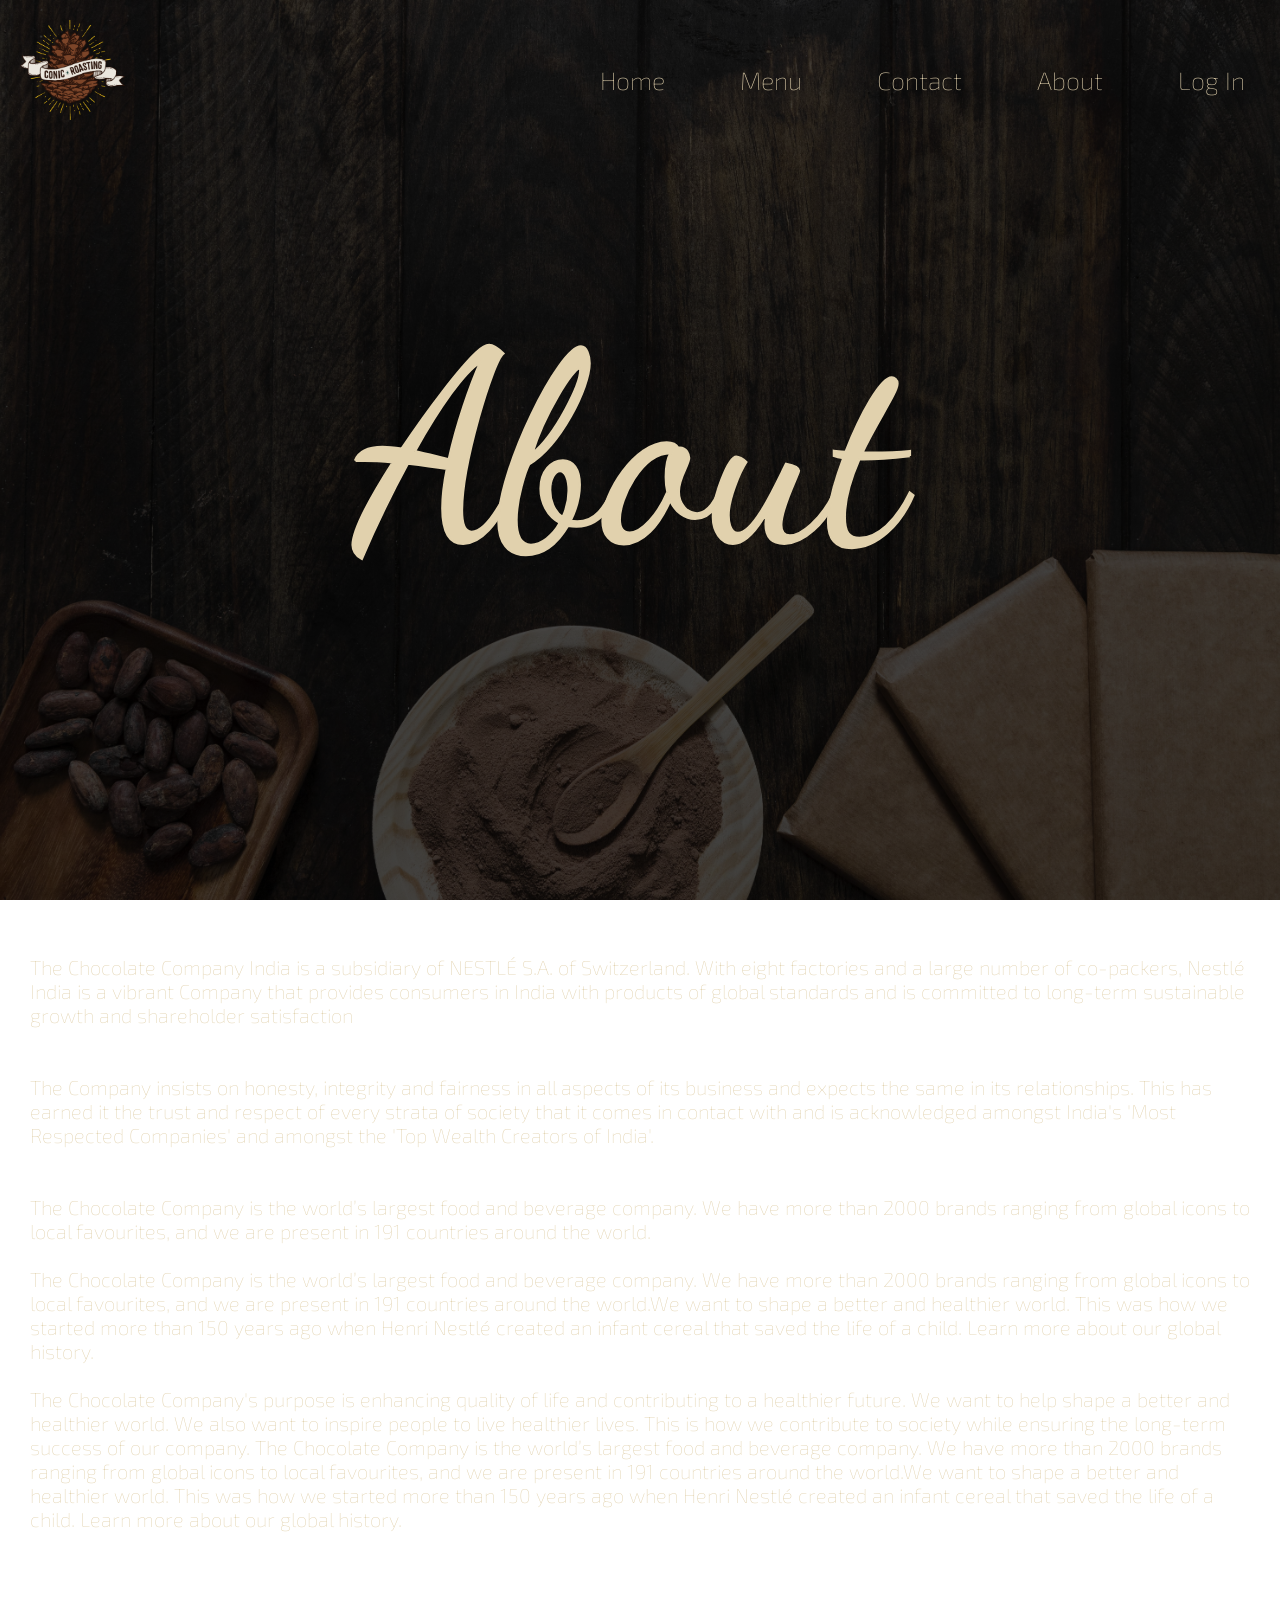
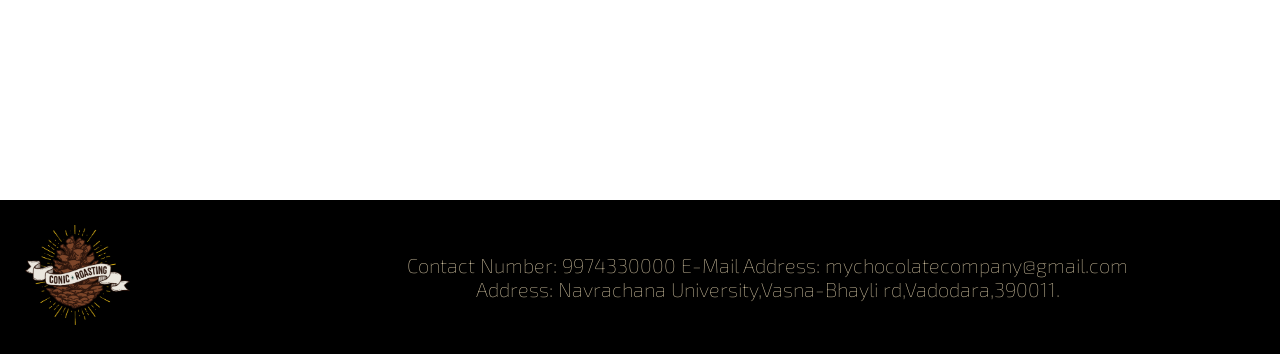
<file: about.html>
<!DOCTYPE html>
<html>
<head>
	<title></title>
	<link rel="stylesheet" type="text/css" href="CSS/style.css">
</head>
<body>
	<header>
		<nav>
			<div class="logo">
				<a href="index.html"><img src="Images/logo2.png"></a>
			</div>
			<div class="menuItems">
				<ul>
					<li><a href="home.html">Home</a></li>
					<li><a href="menu.html">Menu</a></li>
					<li><a href="contact.html">Contact</a></li>
					<li><a href="about.html">About</a></li>
					<li><a href="login.html">Log In</a></li>
				</ul>
			</div>
		</nav>
		<div class="aboutSvg">
			<svg version="1.1" id="Layer_1" xmlns="http://www.w3.org/2000/svg" xmlns:xlink="http://www.w3.org/1999/xlink" x="0px" y="0px"
	 viewBox="0 0 725.2 301.8" style="enable-background:new 0 0 725.2 301.8;" xml:space="preserve">
<style type="text/css">
	.st0{fill:#e1d1ad;stroke:#e1d1ad;stroke-width:3;stroke-miterlimit:10;}
</style>
<g>
	<path class="st0" d="M39.8,163.1c4.2-11.4,15.9-15.6,31.2-15.6c6.6,0,13.8,0.9,21.6,2.1c30.6-45.9,66-91.8,84.6-109.2
		c6-5.7,10.5-8.4,14.4-8.4c4.2,0,9.9,3.6,15.9,9.6c-12,9.6-46.8,125.7-46.8,178.2c0,15.3,3,24,11.1,24c10.5,0,23.7-14.1,39.3-44.4
		l3,3c-12,32.1-32.1,54.6-51.9,54.6c-16.5,0-23.4-15.9-23.4-40.2c0-12.9,1.8-28.2,5.1-44.7c-17.7-2.7-32.1-4.5-44.4-6
		c-18.9,34.8-37.2,72.6-52.2,108c-9-5.1-10.2-11.7-10.2-15.6c0-16.5,20.1-54,45.6-93.9c-14.7-1.2-24.9-1.5-32.4-1.5H39.8z
		 M107.3,152.3c13.5,3,27.3,6.6,38.7,9.3c8.7-39.6,23.7-83.1,36-110.7C163.4,62.3,135.2,102.5,107.3,152.3z"/>
	<path class="st0" d="M222.5,230.3c0,16.5,4.5,28.2,16.5,28.2c11.4,0,25.2-10.5,33-25.2c-14.7-7.5-21.9-23.7-21.9-38.7
		c0-19.2,11.7-31.8,25.2-31.8c11.4,0,18.9,9.6,18.9,27.6c0,13.2-3.9,27.6-10.5,40.8c2.4,0.6,5.1,0.9,7.8,0.9
		c21.3,0,31.5-18.9,38.4-32.7l3.6,3.9c-11.4,27.6-27.6,34.2-42.9,34.2c-3.3,0-6.6-0.3-9.6-0.9c-10.8,18.3-26.7,33.3-47.7,33.3
		c-20.7,0-30.9-14.7-30.9-37.8c0-60.3,68.7-198.3,93.3-198.3c6.6,0,9.6,10.5,9.6,18.9c0,27.9-33,93-68.4,114.3
		C233.3,173.6,222.5,205.1,222.5,230.3z M240.2,155.3c27.6-22.2,54.9-79.5,54.9-94.8c0-1.8-0.3-2.4-1.2-2.4
		C287.3,58.1,254,109.4,240.2,155.3z M275,227.3c4.2-9,6.9-19.5,6.9-30.3c0-13.8-4.2-22.5-9.9-22.5c-6,0-11.4,9.3-11.4,21.6
		C260.6,206.9,264.5,220.4,275,227.3z"/>
	<path class="st0" d="M455,203c-8.7,20.1-20.1,25.8-30,25.8c-11.1,0-22.2-7.2-28.2-21c-12.6,29.4-31.5,49.8-52.5,49.8
		c-15.3,0-24-10.8-24-26.1c0-31.8,36.9-89.1,72.6-89.1c7.5,0,11.1,2.7,12.9,6.3c0.6-0.3,1.2-0.3,2.1-0.3c7.5,0,10.2,8.1,10.2,11.7
		c0,7.5-11.7,21.9-11.7,37.8c0,15.3,10.5,24.9,21,24.9c8.4,0,15.9-6.3,23.7-22.8L455,203z M393.8,198.5c-1.2-4.8-1.8-10.2-1.8-17.1
		c0-13.5,2.4-22.2,5.7-27.3c-33.9,0-58.2,52.5-58.2,75.3c0,9.3,4.2,15.3,11.4,15.3C364.4,244.7,383,224.3,393.8,198.5z"/>
	<path class="st0" d="M542.6,174.5c0,3.3-20.1,41.4-20.1,61.5c0,7.2,2.7,12,9.9,12c12.6,0,35.4-17.7,50.1-48.6l3.9,2.7
		c-12.9,32.4-39,54.9-60.3,54.9c-15.9,0-21-9.9-21-22.2c0-4.8,0.9-9.9,2.1-15c-11.1,19.8-24.3,37.2-39.3,37.2
		c-13.5,0-22.5-14.1-22.5-30.3c0-22.8,17.4-68.1,26.4-68.1c2.1,0,7.8,2.4,11.1,6c-6.6,10.2-20.1,40.2-20.1,60.3
		c0,5.1,0.9,20.1,10.8,20.1c18.6,0,43.2-55.8,54.6-78.3C531.5,167.3,542.6,169.4,542.6,174.5z"/>
	<path class="st0" d="M668.3,157.7c-21.9,2.4-39.3,3.6-52.8,3.6H611c-9.3,21.3-16.5,44.1-16.5,65.4c0,17.4,4.8,24,16.8,24
		c20.7,0,41.7-19.8,57-51.3l3.9,3c-14.4,33.9-41.4,59.4-69.6,59.4c-17.4,0-26.7-9.9-26.7-29.7c0-17.7,7.2-45,17.4-72.3
		c-3.9-0.6-7.5-1.2-10.8-2.4V152c3,0.3,7.5,0.9,13.2,1.2c16.8-43.2,39.9-84.3,52.2-84.3c3,0,6.3,2.4,6.3,6.6
		c0,10.5-22.5,41.7-39.9,78.6h11.1c13.2,0,27.9-0.3,42.9-1.8V157.7z"/>
</g>
</svg>
		</div>
	</header>
		<div class="aboutContent">
			<p>The Chocolate Company India is a subsidiary of NESTLÉ S.A. of Switzerland. With eight factories and a large number of co-packers, Nestlé India is a vibrant Company that provides consumers in India with products of global standards and is committed to long-term sustainable growth and shareholder satisfaction<br><br><br>

			The Company insists on honesty, integrity and fairness in all aspects of its business and expects the same in its relationships. This has earned it the trust and respect of every strata of society that it comes in contact with and is acknowledged amongst India's 'Most Respected Companies' and amongst the 'Top Wealth Creators of India'.<br><br><br>

			The Chocolate Company is the world’s largest food and beverage company. We have more than 2000 brands ranging from global icons to local favourites, and we are present in 191 countries around the world.<br><br>

			 The Chocolate Company is the world’s largest food and beverage company. We have more than 2000 brands ranging from global icons to local favourites, and we are present in 191 countries around the world.We want to shape a better and healthier world. This was how we started more than 150 years ago when Henri Nestlé created an infant cereal that saved the life of a child. Learn more about our global history.<br><br>

			The Chocolate Company's purpose is enhancing quality of life and contributing to a healthier future. We want to help shape a better and healthier world. We also want to inspire people to live healthier lives. This is how we contribute to society while ensuring the long-term success of our company.
			The Chocolate Company is the world’s largest food and beverage company. We have more than 2000 brands ranging from global icons to local favourites, and we are present in 191 countries around the world.We want to shape a better and healthier world. This was how we started more than 150 years ago when Henri Nestlé created an infant cereal that saved the life of a child. Learn more about our global history.<br><br>
		</p>
		</div>
		<footer>
			<div class="left">
				<img src="Images/logo2.png">
			</div>
			<div class="right">
				<ul>
					<li>Contact Number: 9974330000</li>
					<li>E-Mail Address: mychocolatecompany@gmail.com</li>
					<li>Address: Navrachana University,Vasna-Bhayli rd,Vadodara,390011.
					</li>
				</ul>
			</div>
		</footer>
	</body>
</html>
</file>
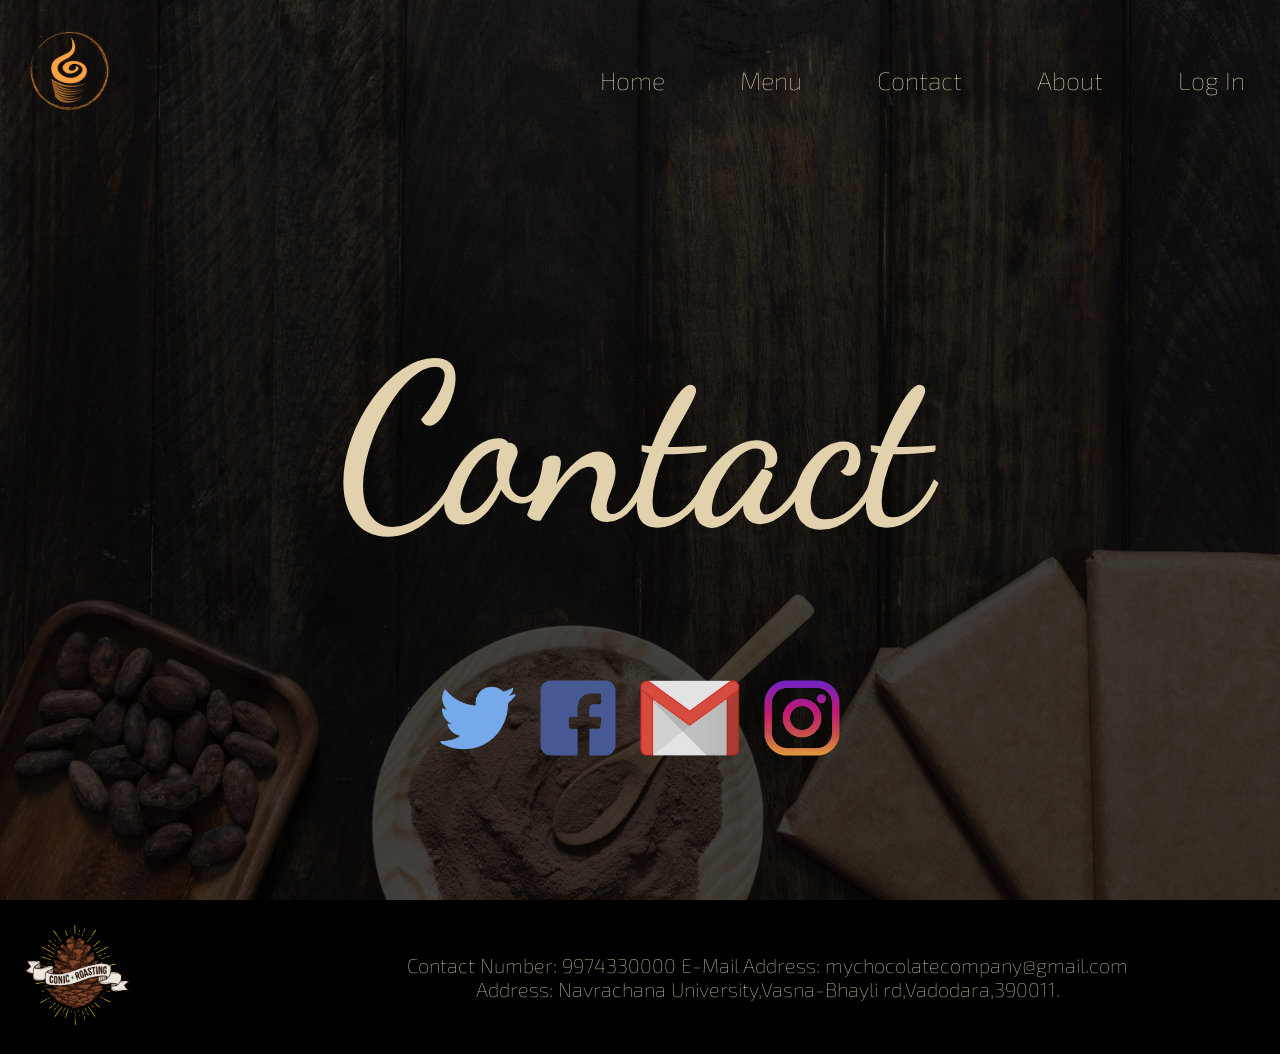
<file: contact.html>
<!DOCTYPE html>
<html>
<head>
	<title></title>
	<link rel="stylesheet" type="text/css" href="CSS/style.css">
</head>
<body>
	<header>
		<nav>
			<div class="logo">
				<img src="Images/logo.png">
			</div>
			<div class="menuItems">
				<ul>
					<li><a href="index.html">Home</a></li>
					<li><a href="menu.html">Menu</a></li>
					<li><a href="contact.html">Contact</a></li>
					<li><a href="about.html">About</a></li>
					<li><a href="login.html">Log In</a></li>
				</ul>
			</div>
		</nav>
		<div class="contacts">
			<svg version="1.1" id="Layer_1" xmlns="http://www.w3.org/2000/svg" xmlns:xlink="http://www.w3.org/1999/xlink" x="0px" y="0px"
			 viewBox="0 0 877.3 347.9" style="enable-background:new 0 0 877.3 347.9;" xml:space="preserve">
			<style type="text/css">
				.st0{fill:#e1d1ad;stroke:#e1d1ad;stroke-width:3;stroke-miterlimit:10;}
			</style>
			<g>
				<path class="st0" d="M57.5,223.1c0,29.7,12,57.9,42.3,57.9c31.8,0,65.7-30.3,81.6-64.5l4.2,3c-20.1,39.3-52.8,71.7-93,71.7
					c-42.6,0-59.1-36.6-59.1-73.2c0-79.2,66.3-168.6,123.3-168.6c16.2,0,27.6,7.2,27.6,25.8c0,23.4-18.3,63.9-34.8,63.9
					c-3.3,0-6.9-1.8-9.3-6.9c12.3-13.8,32.1-43.2,32.1-60.3c0-8.1-4.5-13.5-14.7-13.5C114.5,58.4,57.5,155.6,57.5,223.1z"/>
				<path class="st0" d="M306.5,220.1c-8.7,20.1-20.1,25.8-30,25.8c-11.1,0-22.2-7.2-28.2-21c-12.6,29.4-31.5,49.8-52.5,49.8
					c-15.3,0-24-10.8-24-26.1c0-31.8,36.9-89.1,72.6-89.1c7.5,0,11.1,2.7,12.9,6.3c0.6-0.3,1.2-0.3,2.1-0.3c7.5,0,10.2,8.1,10.2,11.7
					c0,7.5-11.7,21.9-11.7,37.8c0,15.3,10.5,24.9,21,24.9c8.4,0,15.9-6.3,23.7-22.8L306.5,220.1z M245.3,215.6
					c-1.2-4.8-1.8-10.2-1.8-17.1c0-13.5,2.4-22.2,5.7-27.3c-33.9,0-58.2,52.5-58.2,75.3c0,9.3,4.2,15.3,11.4,15.3
					C215.9,261.8,234.5,241.4,245.3,215.6z"/>
				<path class="st0" d="M306.8,189.2c2.4-2.7,8.1-6.3,13.8-6.3c5.4,0,8.1,3,8.1,7.8c0,6.3-4.2,23.1-9.6,39.6
					c15.9-24.3,39.6-52.8,62.4-52.8c15.6,0,22.2,13.5,22.2,27c0,18.6-12.3,32.7-12.3,47.4c0,8.4,3.9,11.4,9,11.4
					c15,0,30.9-24.6,42-46.8l3.3,3.9c-12.6,29.4-29.4,50.7-51.9,50.7c-14.1,0-21-8.1-21-19.2c0-12.3,8.7-27.6,8.7-41.7
					c0-11.1-5.1-14.7-12-14.7c-24.9,0-52.5,47.7-68.1,74.1c-6.3,0-12.6-2.1-15.9-6.6C285.5,259.4,306.5,215.3,306.8,189.2z"/>
				<path class="st0" d="M528.2,174.8c-21.9,2.4-39.3,3.6-52.8,3.6h-4.5c-9.3,21.3-16.5,44.1-16.5,65.4c0,17.4,4.8,24,16.8,24
					c20.7,0,41.7-19.8,57-51.3l3.9,3c-14.4,33.9-41.4,59.4-69.6,59.4c-17.4,0-26.7-9.9-26.7-29.7c0-17.7,7.2-45,17.4-72.3
					c-3.9-0.6-7.5-1.2-10.8-2.4v-5.4c3,0.3,7.5,0.9,13.2,1.2c16.8-43.2,39.9-84.3,52.2-84.3c3,0,6.3,2.4,6.3,6.6
					c0,10.5-22.5,41.7-39.9,78.6h11.1c13.2,0,27.9-0.3,42.9-1.8V174.8z"/>
				<path class="st0" d="M618.8,209c0,6.9-17.4,27.3-17.4,41.7c0,6,3,13.2,10.2,13.2c10.8,0,30-15.6,48-47.4l3,3
					c-12.6,32.4-38.1,54.6-59.4,54.6c-14.7,0-21.6-10.5-21.6-21c0-2.4,0.3-5.4,0.9-8.7c-17.4,23.1-30.6,34.8-45.3,34.8
					c-12.6,0-22.2-8.1-22.2-24.9c0-35.7,44.1-92.1,83.1-92.1c15.6,0,27.3,9,27.3,22.5c0,9.9-6,12.9-14.7,12.9c0.9-3.3,1.5-7.2,1.5-10.5
					c0-9-3.9-16.8-14.7-16.8c-28.2,0-61.8,55.8-61.8,84.9c0,8.1,2.7,11.7,8.1,11.7c18.6,0,48.3-43.8,63-65.4
					C610.4,202.1,618.8,204.5,618.8,209z"/>
				<path class="st0" d="M739.4,185.9c0,11.7-5.7,21.9-15,21.9c-3,0-6-1.2-8.7-4.5c6-3,11.1-14.7,11.1-23.7c0-4.8-1.5-7.5-6.6-7.5
					c-21.3,0-49.2,44.1-49.2,73.5c0,12.3,4.8,24.9,21.9,24.9c23.7,0,50.7-21,63.6-54.3l3.9,3c-13.8,36.3-45.3,62.7-74.4,62.7
					c-19.2,0-33.6-12.6-33.6-38.4c0-40.2,35.1-79.8,65.7-79.8C734.6,163.7,739.4,175.4,739.4,185.9z"/>
				<path class="st0" d="M842.3,174.8c-21.9,2.4-39.3,3.6-52.8,3.6H785c-9.3,21.3-16.5,44.1-16.5,65.4c0,17.4,4.8,24,16.8,24
					c20.7,0,41.7-19.8,57-51.3l3.9,3c-14.4,33.9-41.4,59.4-69.6,59.4c-17.4,0-26.7-9.9-26.7-29.7c0-17.7,7.2-45,17.4-72.3
					c-3.9-0.6-7.5-1.2-10.8-2.4v-5.4c3,0.3,7.5,0.9,13.2,1.2c16.8-43.2,39.9-84.3,52.2-84.3c3,0,6.3,2.4,6.3,6.6
					c0,10.5-22.5,41.7-39.9,78.6h11.1c13.2,0,27.9-0.3,42.9-1.8V174.8z"/>
			</g>
		</svg>
		</div>
	</header>
	<div>
		<div class="contact">
			<a href="https://twitter.com/TheChocolateCo5"><img src="Images/twitter.png"></a>
			<a href="https://www.facebook.com/harshil.walia.3"><img src="Images/facebook.png"></a>
			<a href="mailto:mychocolatecompany@gmail.com"><img src="Images/gmail.png"></a>
			<a href="https://www.instagram.com/the.chocolate.company/"><img src="Images/instagram.png"></a>
		</div>
	</div>
	<footer>
		<div class="left">
			<img src="Images/logo2.png">
		</div>
		<div class="right">
			<ul>
				<li>Contact Number: 9974330000</li>
				<li>E-Mail Address: mychocolatecompany@gmail.com</li>
				<li>Address: Navrachana University,Vasna-Bhayli rd,Vadodara,390011.
				</li>
			</ul>
		</div>
	</footer>
</body>
</html>
</file>
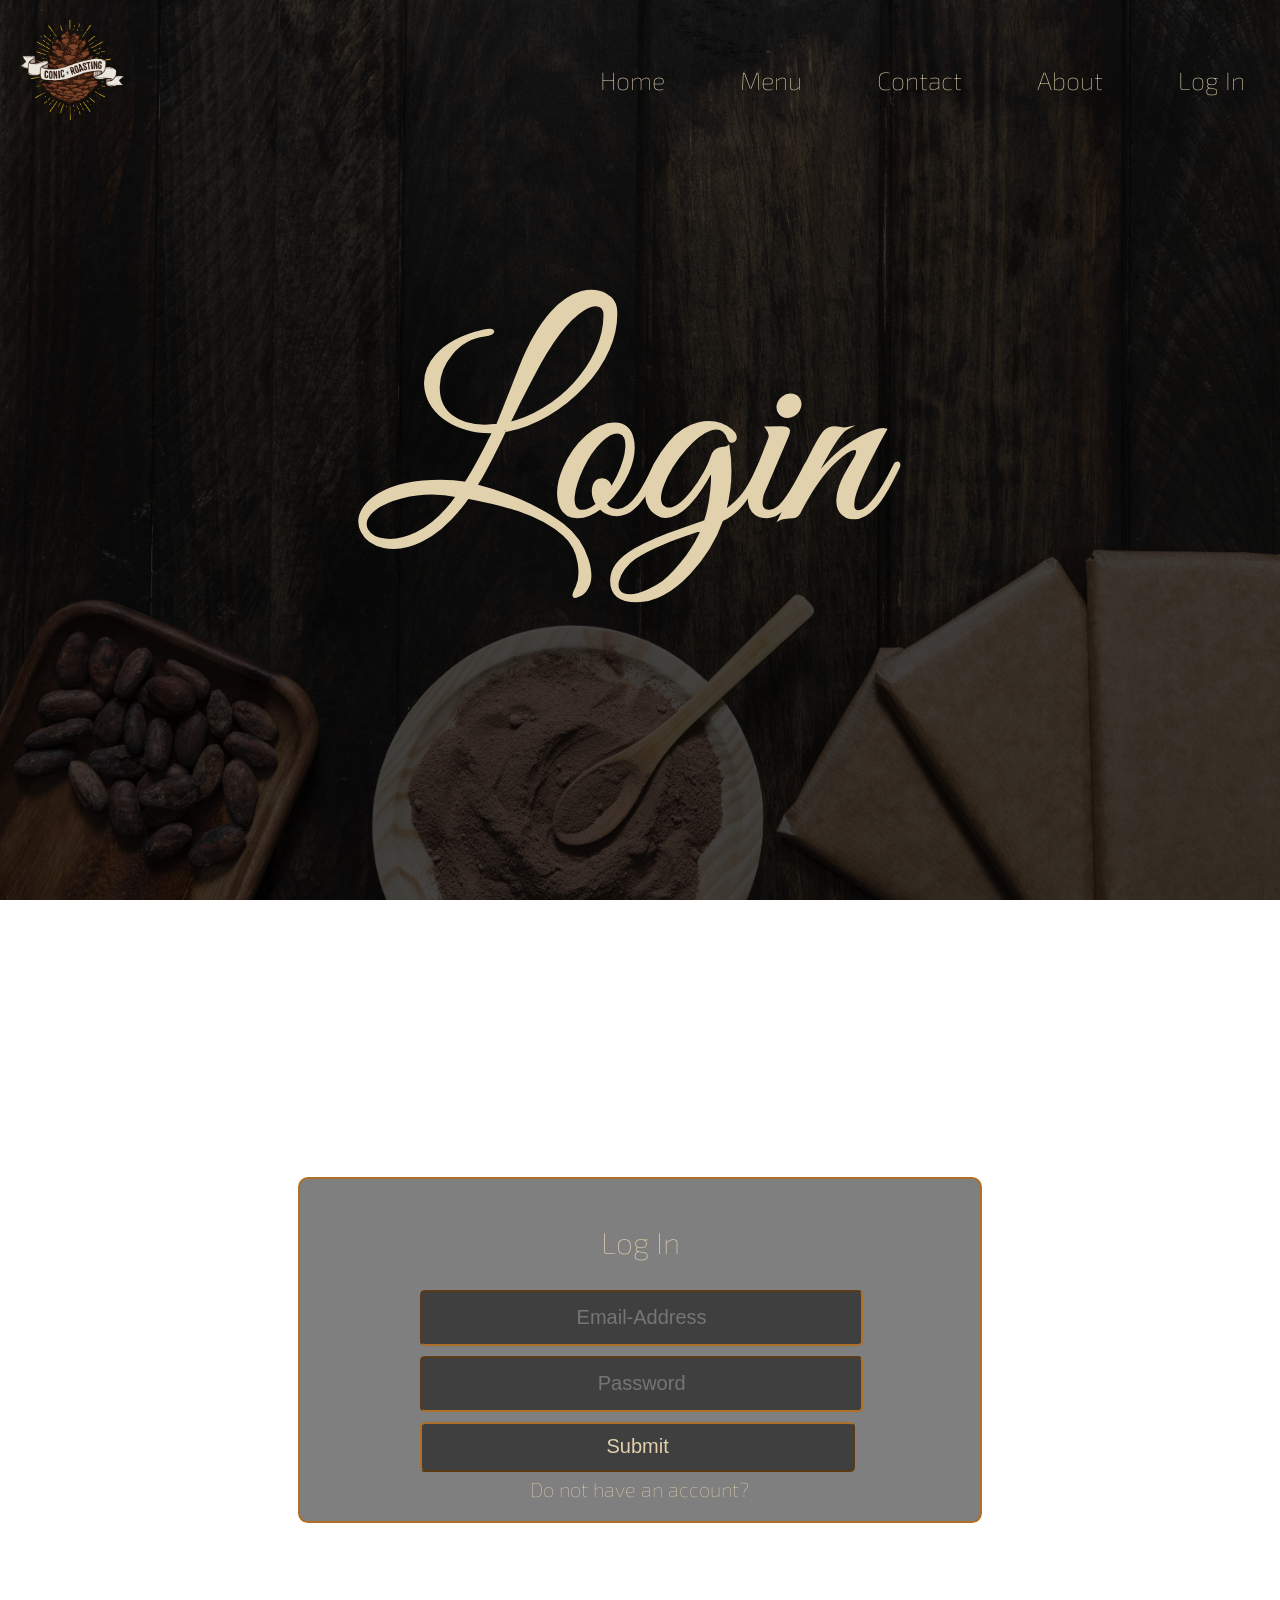
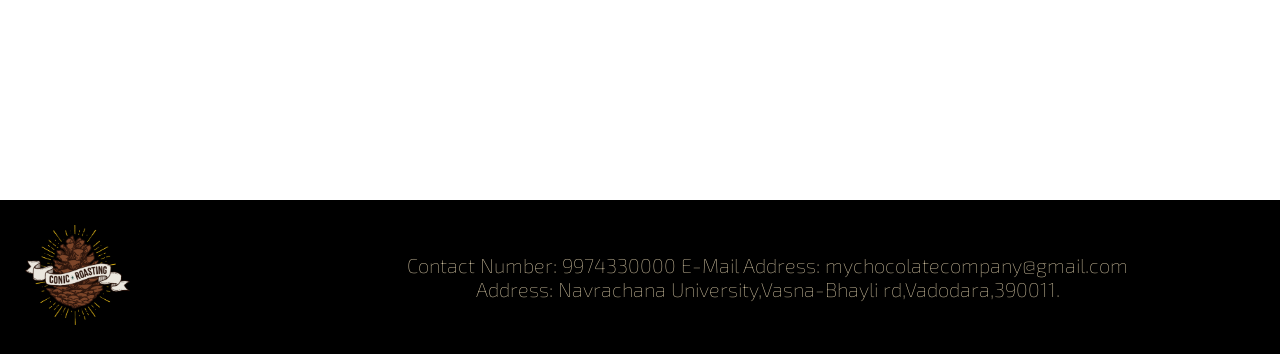
<file: login.html>
<!DOCTYPE html>
<html>
<head>
	<title></title>
	<link rel="stylesheet" type="text/css" href="CSS/style.css">
</head>
<body>
	<header>
		<nav>
			<div class="logo">
				<a href="index.html"><img src="Images/logo2.png"></a>
			</div>
			<div class="menuItems">
				<ul>
					<li><a href="index.html">Home</a></li>
					<li><a href="menu.html">Menu</a></li>
					<li><a href="contact.html">Contact</a></li>
					<li><a href="about.html">About</a></li>
					<li><a href="login.html">Log In</a></li>
				</ul>
			</div>
		</nav>
		<div class="logInSvg">
			<svg version="1.1" id="Layer_1" xmlns="http://www.w3.org/2000/svg" xmlns:xlink="http://www.w3.org/1999/xlink" x="0px" y="0px"
	 viewBox="0 0 722 392" style="enable-background:new 0 0 722 392;" xml:space="preserve">
<style type="text/css">
	.st0{fill:#e1d1ad;stroke:#e1d1ad;stroke-width:3;stroke-miterlimit:10;}
</style>
<g>
	<path class="st0" d="M208.5,174.3c-8.7,17.7-15.6,32.4-26.4,51.6l-6.3,10.2c29.4,7.2,70.5,23.1,98.4,44.7
		c28.5,22.2,34.8,57.6,27.3,70.2c-2.4,4.5-5.1,6.9-7.5,8.1c-12.9,6.9-6.3-3.9-3.9-9c4.8-10.5,5.7-40.8-14.7-58.5
		c-29.1-25.8-70.5-34.5-108.6-42c-15.6,21.9-33.6,39.6-53.1,48.9C51,328.8,8.4,261,89.1,236.7c21.3-6.3,53.4-7.2,75.3-3.3
		c11.4-17.7,20.7-35.7,31.5-57.9c-86.4,2.7-113.4-90.6-10.8-114c12.6-3,13.8,3.3,0.6,5.1c-61.8,7.5-81.9,112.8,14.4,101.4
		c3.6-8.1,25.5-64.2,25.5-64.2C270-10.5,331.5,12,333.6,36.6C338.7,97.2,272.4,163.5,208.5,174.3z M92.7,249
		c-72.6,18.6-38.7,67.5,16.2,41.1c16.2-7.8,31.8-21.9,46.2-42.3C135.3,243.6,112.2,243.9,92.7,249z M239.1,114
		c0,0-14.1,26.7-26.4,52.2c54-12,108.9-67.5,108.6-123C321,23.1,285.6,23.1,239.1,114z"/>
	<path class="st0" d="M335.4,269.1c-9,0-15.3-3.3-19.2-7.8c-8.4,6.3-17.4,10.5-26.1,10.2c-22.8-0.6-26.1-27.9-14.7-54.6
		c11.7-27.6,36.6-51,57-50.4c22.8,0.3,26.1,27.9,14.7,54.6c-4.5,10.5-13.8,24.6-25.2,35.4c2.4,4.5,6.9,7.5,14.1,7.5
		c19.2,0,34.8-37.2,42-51.6c1.5-3,6.6-1.8,4.5,2.7C377.4,226.5,360.6,269.1,335.4,269.1z M296.1,215.7
		c-11.7,24.6-14.4,45.6-3.6,48.9c5.7,1.5,13.2-1.5,20.4-7.5c-3.3-4.8-4.8-10.2-4.8-14.7c0.3-6.9,3-12.9,10.5-12.9c5.1,0,9,4.2,9,9
		c0,1.2-0.3,2.1-0.6,3.3c3.3-4.8,6.6-10.5,9.3-16.2c11.7-24.6,13.2-45.9,2.4-49.2C325.8,172.8,307.2,192,296.1,215.7z"/>
	<path class="st0" d="M453.3,275.1c-13.2,37.8-52.8,91.2-96.3,91.2c-18.9,0-28.2-7.5-28.2-23.1c0-14.7,11.7-26.1,26.1-34.5
		c29.4-17.4,56.7-23.1,79.8-32.4c3.6-10.5,5.7-21.3,6.9-33.3c1.2-11.7,1.2-21.3,0.3-24.6c-9.6,18.6-33.6,59.1-57.6,51.9
		c-30-12.9-12-56.1,10.2-82.5c17.7-21.3,47.1-31.5,69.6-13.8c10.5,8.7,0,17.7-3.3,8.7c-7.8-21.3-30-9.3-48.3,11.1
		c-21.9,24.6-38.7,60.9-23.1,67.8c17.7,7.5,46.8-38.4,52.5-57.3c4.2-13.8,13.8-8.4,18.6-12c3.9,24,2.4,49.2-3.9,72.9
		c7.2-5.1,15-11.4,21-19.5c9.9-13.2,14.4-26.1,17.4-31.8c2.7-5.4,7.5-3.6,4.5,2.4C484.2,247.8,475.5,264.6,453.3,275.1z
		 M421.2,288.6c-21.9,7.5-47.1,16.2-66,28.8c-19.5,12.9-30.3,42.9-5.4,42.9c12.9,0,30.6-10.2,37.8-15.6c9.3-7.5,18.6-18.3,27-29.4
		c7.2-10.2,12.9-20.1,17.1-30.3L421.2,288.6z"/>
	<path class="st0" d="M505.5,264.9c4.5,0.6,10.2-2.7,13.5-5.7c9.9-9.9,19.8-28.5,28.2-45.3c2.4-5.4,6.6-3.3,3.9,2.7
		c-7.8,16.8-24.9,54.9-47.1,54.9c-22.5,0-22.5-23.4-16.2-39l19.2-48.9c2.4-5.7-1.8-11.1-3-12.6l16.5-0.3c9.6,0,9.6,3.3,6.3,10.5
		l-24,56.1c0,0-3,6.6-3.6,8.7C496.5,255.9,497.1,264.3,505.5,264.9z M527.1,158.4c-6.9,0-11.4-5.4-10.5-12.3
		c1.2-6.9,7.8-12.3,14.4-12.3c6.9,0,11.7,5.4,10.5,12.3C540.3,153,534,158.4,527.1,158.4z"/>
	<path class="st0" d="M602.7,272.7c-10.5,0-24.9-7.2-15.9-35.1c2.4-7.8,8.1-18,16.5-31.5c7.2-11.7,1.8-19.8-21.3,1.8
		c-10.2,9.3-24.9,26.1-41.7,59.4c-2.4,4.2-5.1,4.5-11.4,4.5c-4.5,0.3-7.2,0-10.2,1.8c14.4-28.5,26.7-57,41.4-84
		c7.8-14.4,11.7-19.5,21.3-18.9c3.9,0.3,8.4,2.1,12.6,1.2c-9,4.8-25.5,34.8-36.3,56.4c6-7.5,15.6-18.9,24.9-27
		c14.4-12.9,45.3-31.8,55.5-28.2c0,0-32.1,56.4-36,77.4c-2.4,12.3,0.9,15,4.8,15c15.6,0,34.8-39.3,41.1-51.9
		c2.4-5.4,7.2-3.3,4.2,2.7C643.2,234.6,625.8,272.7,602.7,272.7z"/>
</g>
</svg>
		</div>
	</header>
	<div class="logIn">
		<div class="log-in">
			<form action="index.html" onsubmit="return validation()">
				<h2>Log In</h2>
				<input type="text" name="" placeholder="Email-Address" id="username" autocomplete="off"><br>
				<input type="password" name="" placeholder="Password" id="password"><br>
				<input href="index.html" id="submitButton" type="Submit"><br>
				<a href="signup.html">Do not have an account?</a>
			</form>
		</div>
	</div>
	<footer>
		<div class="left">
			<img src="Images/logo2.png">
		</div>
		<div class="right">
			<ul>
				<li>Contact Number: 9974330000</li>
				<li>E-Mail Address: mychocolatecompany@gmail.com</li>
				<li>Address: Navrachana University,Vasna-Bhayli rd,Vadodara,390011.
				</li>
			</ul>
		</div>
	</footer>

	<script type="text/javascript">

		function validation()
		{
			var emailAddress=document.getElementById('username').value;
			var passWord=document.getElementById('password').value;

			if(emailAddress.indexOf('@')<=0)
			{
				alert("Invalid Email Address!!!");
			}
			else if(emailAddress.charAt(emailAddress.length-4)!='.' && emailAddress.charAt(emailAddress.length-3)!='.')
			{
				alert("Invalid Email Address!!!");
			}
			else if(emailAddress.indexOf('@')>=emailAddress.indexOf('.'))
			{
				alert("Invalid Email Address!!!");
			}

			if(passWord=="")
			{
				alert("Password Cannot be Blank!!!");
				return false;
			}
		}
	</script>

</body>
</html>
</file>
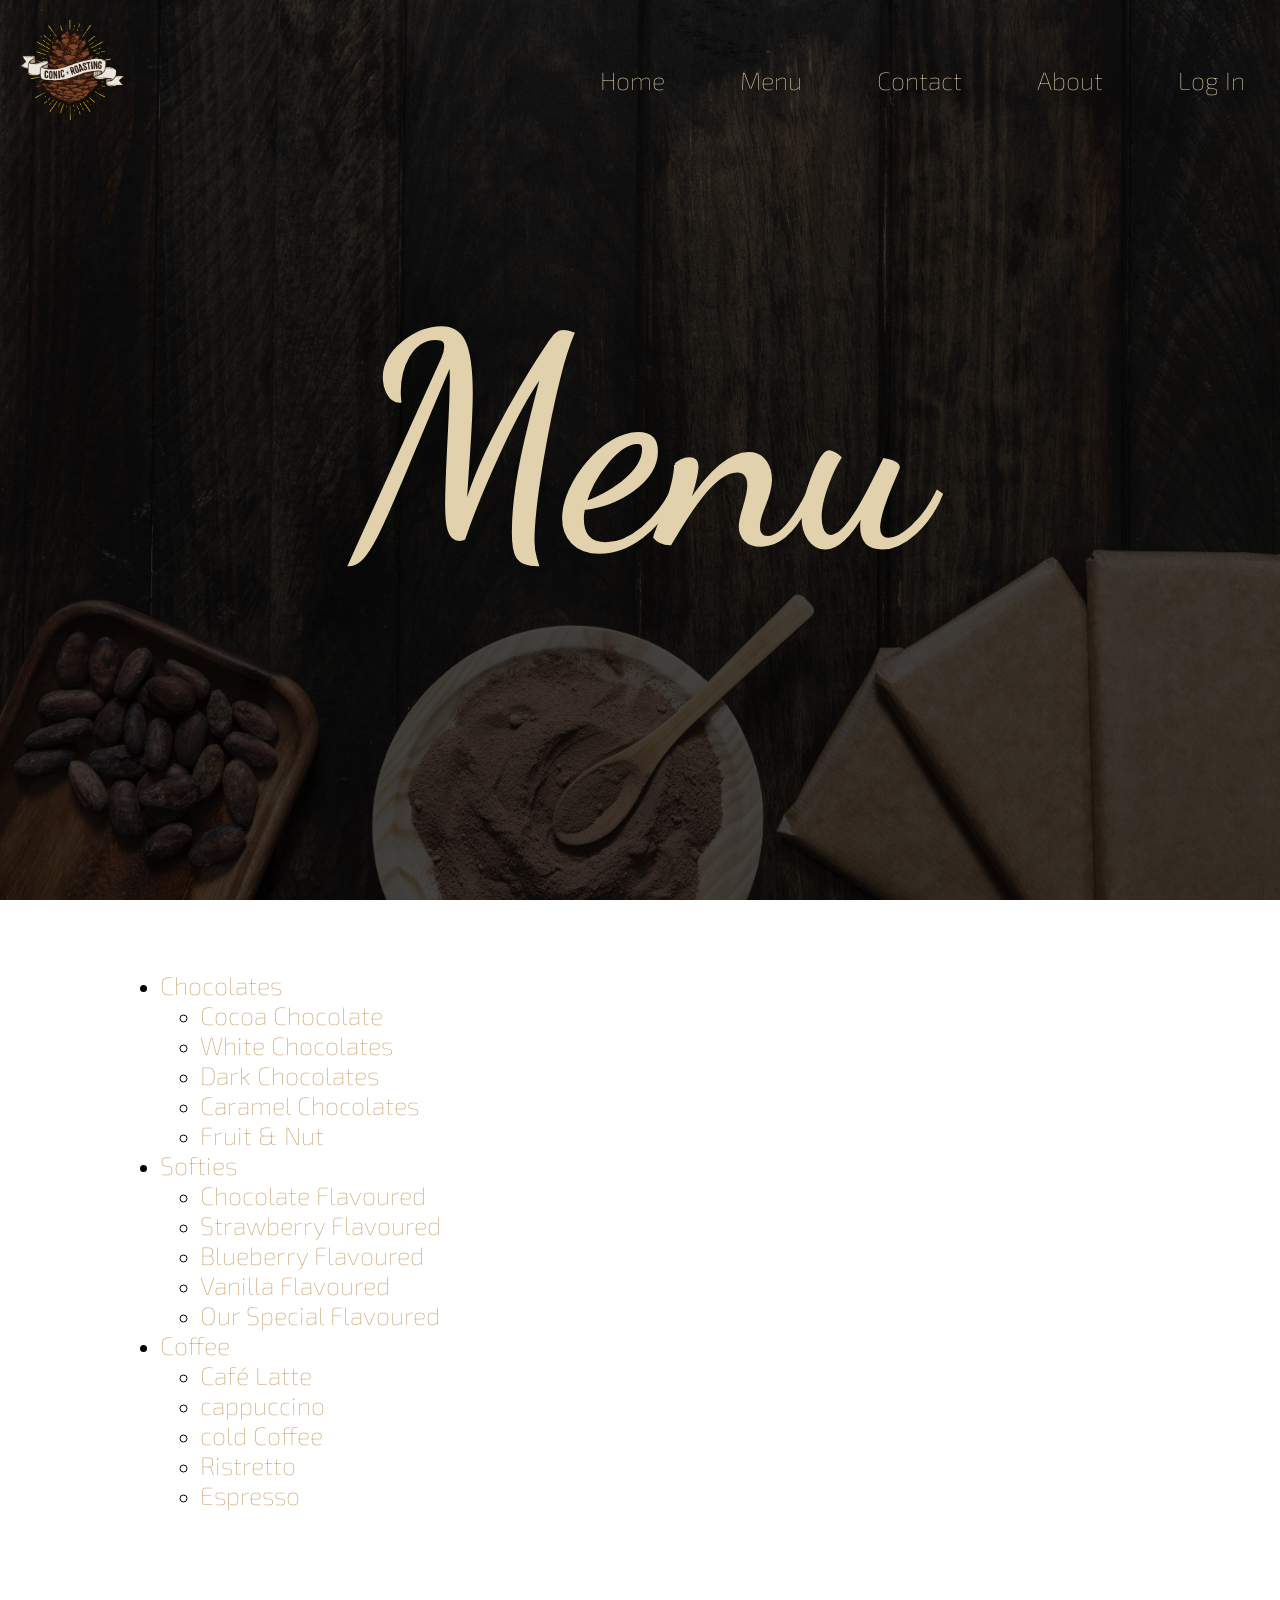
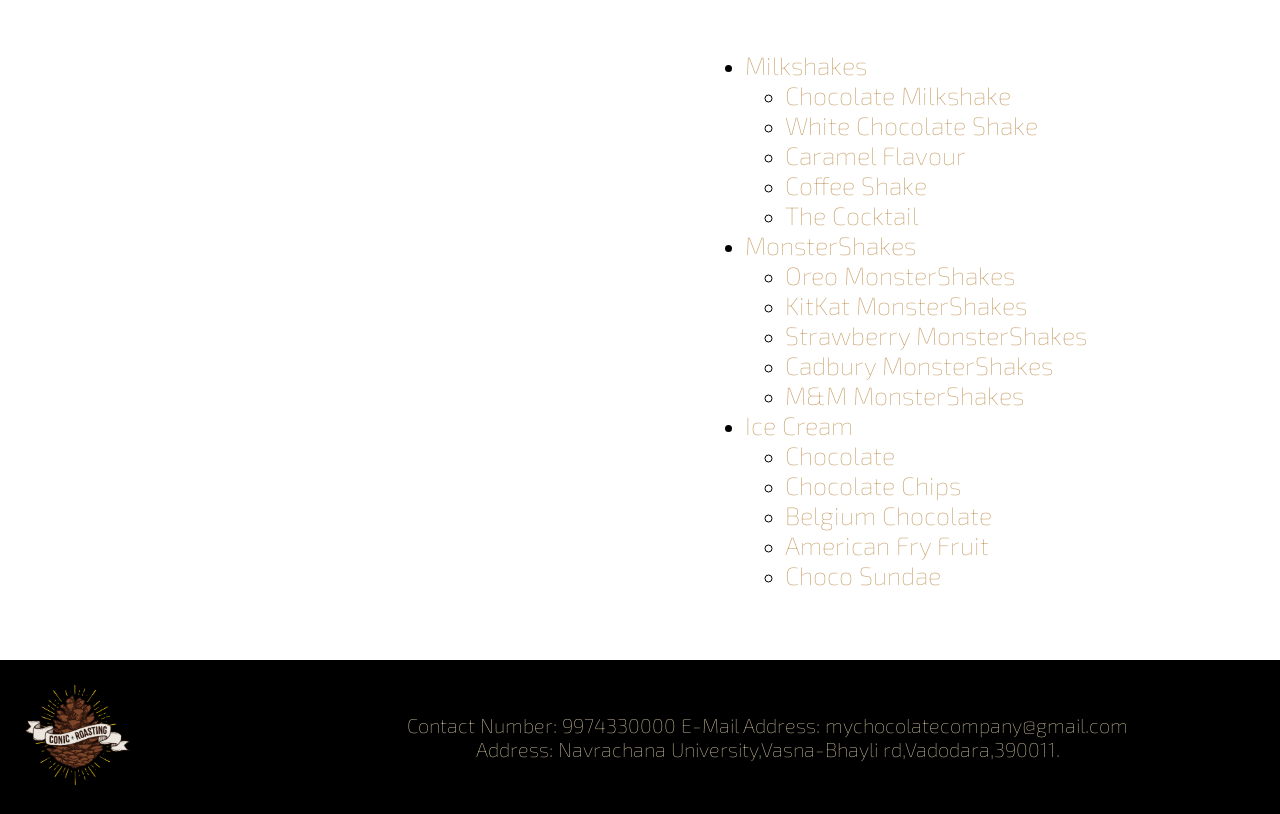
<file: menu.html>
<!DOCTYPE html>
<html>
<head>
	<title></title>
	<link rel="stylesheet" type="text/css" href="CSS/style.css">
	<link rel="stylesheet" href="https://use.fontawesome.com/releases/v5.5.0/css/all.css">
</head>
<body>
	<header>
		<nav>
			<div class="logo">
				<a href="index.html"><img src="Images/logo2.png"></a>
			</div>
			<div class="menuItems">
				<ul>
					<li><a href="index.html">Home</a></li>
					<li><a href="menu.html">Menu</a></li>
					<li><a href="contact.html">Contact</a></li>
					<li><a href="about.html">About</a></li>
					<li><a href="login.html">Log In</a></li>
				</ul>
			</div>
		</nav>
		<div class="menuSvg">
			<svg version="1.1" id="Layer_1" xmlns="http://www.w3.org/2000/svg" xmlns:xlink="http://www.w3.org/1999/xlink" x="0px" y="0px"
	 viewBox="0 0 653.2 347.9" style="enable-background:new 0 0 653.2 347.9;" xml:space="preserve">
<style type="text/css">
	.st0{fill:#e1d1ad;stroke:#e1d1ad;stroke-width:3;stroke-miterlimit:10;}
</style>
<g>
	<path class="st0" d="M244.7,97.1c-12.6,49.2-27.3,131.4-27.3,169.5c0,13.5,1.8,14.7,4.5,24.6c-20.7,0-24.6-9-24.6-33.6
		c0-47.7,14.4-102.9,30-161.7c-28.8,36.9-68.1,131.7-80.4,168.3c-2.4,0.9-2.7,1.2-4.5,1.2c-10.8,0-13.2-13.5-13.2-36.6
		c0-33,4.8-95.7,4.8-127.5c0-7.8-0.3-12.6-0.6-16.8C69.5,233.6,52.1,291.2,30.2,291.2c4.8-10.8,46.5-101.7,95.1-210.9
		c1.2-2.7,3-7.8,3-12.3s-1.8-7.8-10.2-7.8c-25.5,0-37.2,30.3-37.2,54.6c0,3.9,0.3,6.6,0.6,9.3c-11.4,0-15.9-14.7-15.9-24.6
		c0-26.4,32.1-50.4,58.5-50.4c19.5,0,30.3,12.9,30.3,67.2c0,37.5-5.1,84.6-6.3,118.2c15.9-61.2,72-149.4,85.5-169.2
		c5.4-7.8,8.4-12.3,15-12.3c2.4,0,5.7,0.6,9.6,2.1C255.2,62.3,249.8,76.7,244.7,97.1z"/>
	<path class="st0" d="M269,233.6c-0.9,3.9-1.2,7.8-1.2,10.8c0,12.3,5.1,25.2,23.7,25.2c25.5,0,52.2-24.3,67.2-53.1l3.6,2.7
		c-16.2,36-47.4,59.1-77.1,59.1c-24.3,0-36.6-15.3-36.6-34.8c0-35.7,40.8-86.4,76.2-86.4c9.3,0,18.6,3.6,18.6,18.3
		C343.4,206,303.2,230.3,269,233.6z M270.5,227.9c21.3-7.5,59.7-28.8,59.7-54.6c0-4.5-1.2-6.9-6.3-6.9
		C304.7,166.4,278.6,199.4,270.5,227.9z"/>
	<path class="st0" d="M362.9,189.2c2.4-2.7,8.1-6.3,13.8-6.3c5.4,0,8.1,3,8.1,7.8c0,6.3-4.2,23.1-9.6,39.6
		c15.9-24.3,39.6-52.8,62.4-52.8c15.6,0,22.2,13.5,22.2,27c0,18.6-12.3,32.7-12.3,47.4c0,8.4,3.9,11.4,9,11.4
		c15,0,30.9-24.6,42-46.8l3.3,3.9c-12.6,29.4-29.4,50.7-51.9,50.7c-14.1,0-21-8.1-21-19.2c0-12.3,8.7-27.6,8.7-41.7
		c0-11.1-5.1-14.7-12-14.7c-24.9,0-52.5,47.7-68.1,74.1c-6.3,0-12.6-2.1-15.9-6.6C341.6,259.4,362.6,215.3,362.9,189.2z"/>
	<path class="st0" d="M590.3,191.6c0,3.3-20.1,41.4-20.1,61.5c0,7.2,2.7,12,9.9,12c12.6,0,35.4-17.7,50.1-48.6l3.9,2.7
		c-12.9,32.4-39,54.9-60.3,54.9c-15.9,0-21-9.9-21-22.2c0-4.8,0.9-9.9,2.1-15c-11.1,19.8-24.3,37.2-39.3,37.2
		c-13.5,0-22.5-14.1-22.5-30.3c0-22.8,17.4-68.1,26.4-68.1c2.1,0,7.8,2.4,11.1,6c-6.6,10.2-20.1,40.2-20.1,60.3
		c0,5.1,0.9,20.1,10.8,20.1c18.6,0,43.2-55.8,54.6-78.3C579.2,184.4,590.3,186.5,590.3,191.6z"/>
</g>
</svg>
		</div>
	</header>
	<div class="menuOne">
		<div class="lefty">
			<ul>
				<li><a href="login.html">Chocolates</a>
					<ul>
						<li class="headItem"><a href="login.html">Cocoa Chocolate</a><span><i class="fa fa-rupee-sign"></i>99</span></li>
						<li class="headItem"><a href="login.html">White Chocolates</a><span><i class="fa fa-rupee-sign"></i>99</span></li>
						<li class="headItem"><a href="login.html">Dark Chocolates</a><span><i class="fa fa-rupee-sign"></i>99</span></li>
						<li class="headItem"><a href="login.html">Caramel Chocolates</a><span><i class="fa fa-rupee-sign"></i>149</span></li>
						<li class="headItem"><a href="login.html">Fruit &amp; Nut</a><span><i class="fa fa-rupee-sign"></i>129</span></li>
					</ul>
				</li>
				<li><a href="login.html">Softies</a>
					<ul>
						<li class="headItem"><a href="login.html">Chocolate Flavoured</a><span><i class="fa fa-rupee-sign"></i>49</span></li>
						<li class="headItem"><a href="login.html">Strawberry Flavoured</a><span><i class="fa fa-rupee-sign"></i>49</span></li>
						<li class="headItem"><a href="login.html">Blueberry Flavoured</a><span><i class="fa fa-rupee-sign"></i>69</span></li>
						<li class="headItem"><a href="login.html">Vanilla Flavoured</a><span><i class="fa fa-rupee-sign"></i>39</span></li>
						<li class="headItem"><a href="login.html">Our Special Flavoured</a><span><i class="fa fa-rupee-sign"></i>99</span></li>
					</ul>
				</li>
				<li><a href="login.html">Coffee</a>
					<ul>
						<li  class="headItem"><a href="login.html">Café Latte</a><span><i class="fa fa-rupee-sign"></i>59</span></li>
						<li class="headItem"><a href="login.html">cappuccino</a><span><i class="fa fa-rupee-sign"></i>59</span></li>
						<li class="headItem"><a href="login.html">cold Coffee</a><span><i class="fa fa-rupee-sign"></i>49</span></li>
						<li class="headItem"><a href="login.html">Ristretto</a><span><i class="fa fa-rupee-sign"></i>59</span></li>
						<li class="headItem"><a href="login.html">Espresso</a><span><i class="fa fa-rupee-sign"></i>59</span></li>
					</ul>
				</li>
			</ul>
		</div>
		<div class="righty">
			<ul>
				<li><a href="login.html">Milkshakes</a>
					<ul>
						<li class="headItem"><a href="login.html">Chocolate Milkshake</a><span><i class="fa fa-rupee-sign"></i>79</span></li>
						<li class="headItem"><a href="login.html">White Chocolate Shake</a><span><i class="fa fa-rupee-sign"></i>79</span></li>
						<li class="headItem"><a href="login.html">Caramel Flavour</a><span><i class="fa fa-rupee-sign"></i>99</span></li>
						<li class="headItem"><a href="login.html">Coffee Shake</a><span><i class="fa fa-rupee-sign"></i>79</span></li>
						<li class="headItem"><a href="login.html">The Cocktail</a><span><i class="fa fa-rupee-sign"></i>119</span></li>
					</ul>
				</li>
				<li><a href="login.html">MonsterShakes</a>
					<ul>
						<li class="headItem"><a href="login.html">Oreo MonsterShakes</a><span><i class="fa fa-rupee-sign"></i>199</span></li>
						<li class="headItem"><a href="login.html">KitKat MonsterShakes</a><span><i class="fa fa-rupee-sign"></i>199</span></li>
						<li class="headItem"><a href="login.html">Strawberry MonsterShakes</a><span><i class="fa fa-rupee-sign"></i>199</span></li>
						<li class="headItem"><a href="login.html">Cadbury MonsterShakes</a><span><i class="fa fa-rupee-sign"></i>199</span></li>
						<li class="headItem"><a href="login.html">M&amp;M MonsterShakes</a><span><i class="fa fa-rupee-sign"></i>219</span></li>
					</ul>
				</li>
				<li><a href="login.html">Ice Cream</a>
					<ul>
						<li class="headItem"><a href="login.html">Chocolate</a><span><i class="fa fa-rupee-sign"></i>49</span></li>
						<li class="headItem"><a href="login.html">Chocolate Chips</a><span><i class="fa fa-rupee-sign"></i>59</span></li>
						<li class="headItem"><a href="login.html">Belgium Chocolate</a><span><i class="fa fa-rupee-sign"></i>59</span></li>
						<li class="headItem"><a href="login.html">American Fry Fruit</a><span><i class="fa fa-rupee-sign"></i>49</span></li>
						<li class="headItem"><a href="login.html">Choco Sundae</a><span><i class="fa fa-rupee-sign"></i>99</span></li>
					</ul>
				</li>
			</ul>
		</div>
	</div>
	<footer>
		<div class="left">
			<img src="Images/logo2.png">
		</div>
		<div class="right">
			<ul>
				<li>Contact Number: 9974330000</li>
				<li>E-Mail Address: mychocolatecompany@gmail.com</li>
				<li>Address: Navrachana University,Vasna-Bhayli rd,Vadodara,390011.
				</li>
			</ul>
		</div>
	</footer>
</body>
</html>
</file>
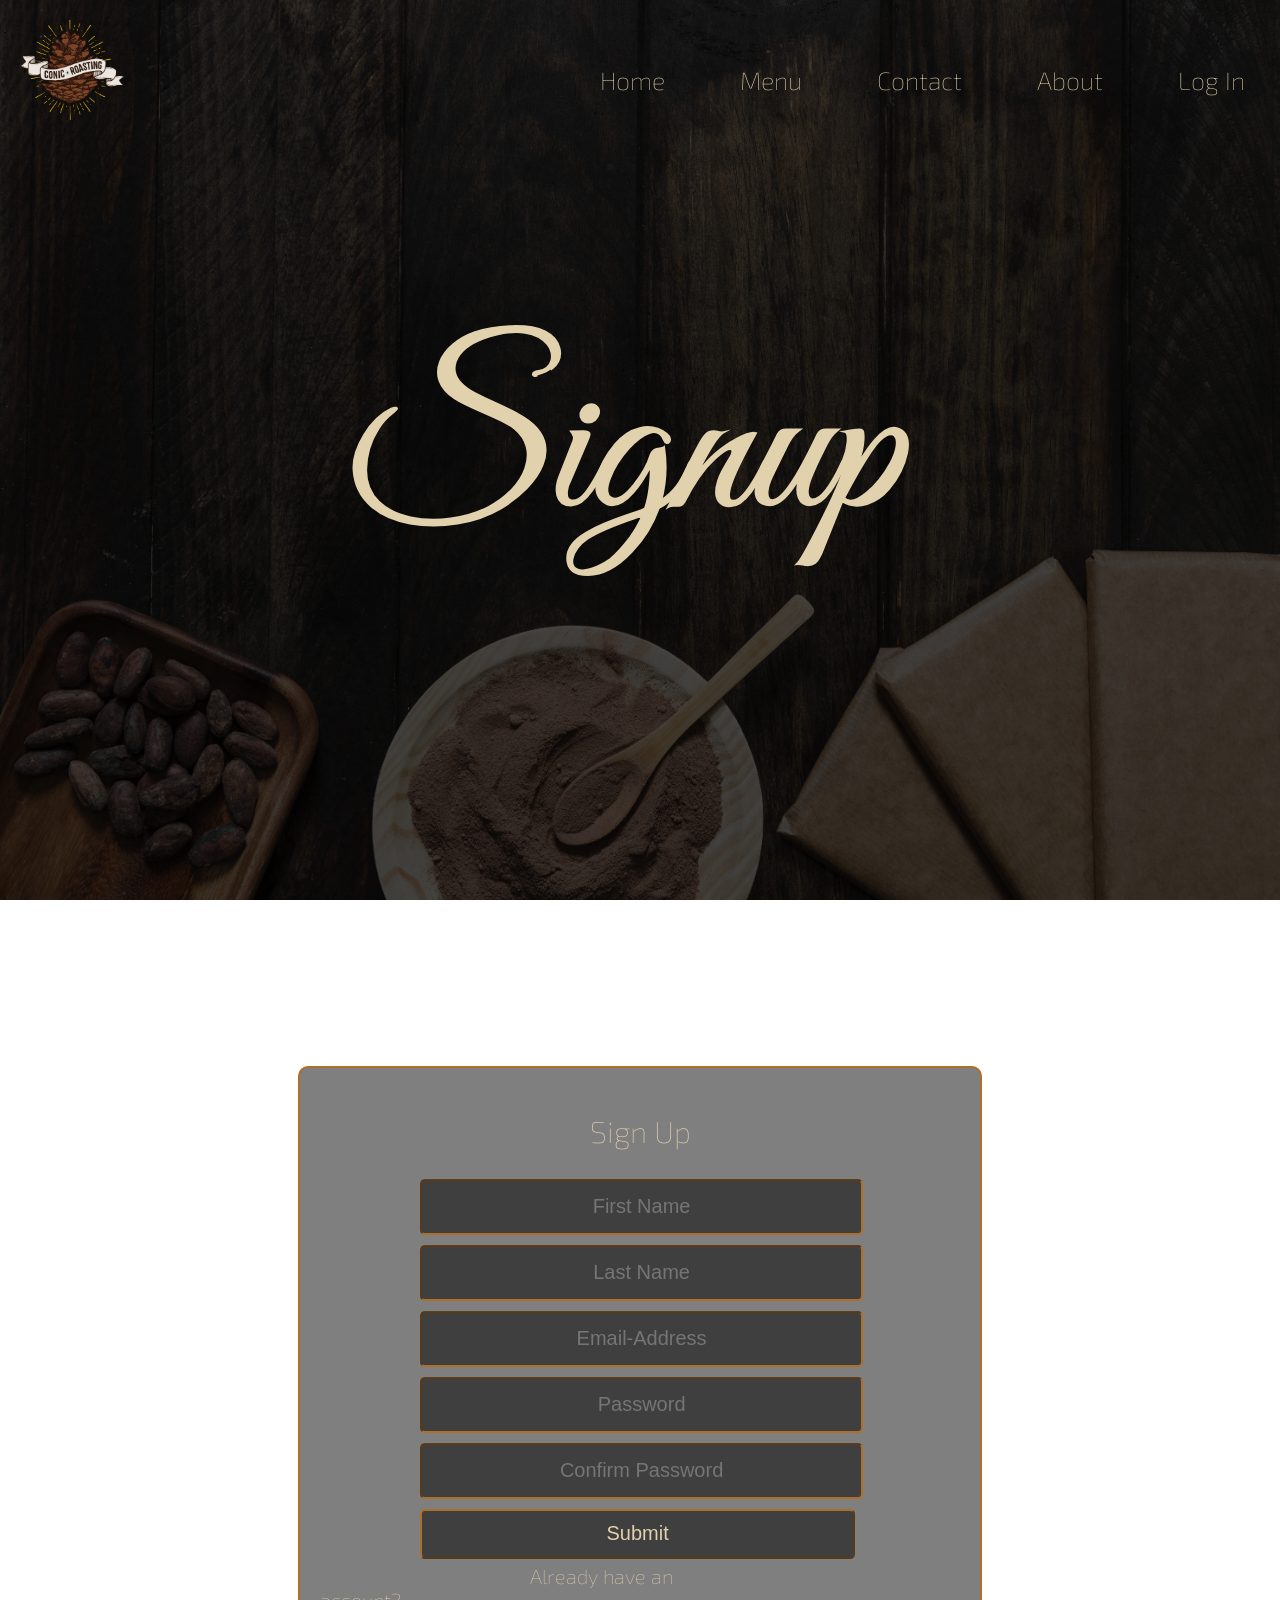
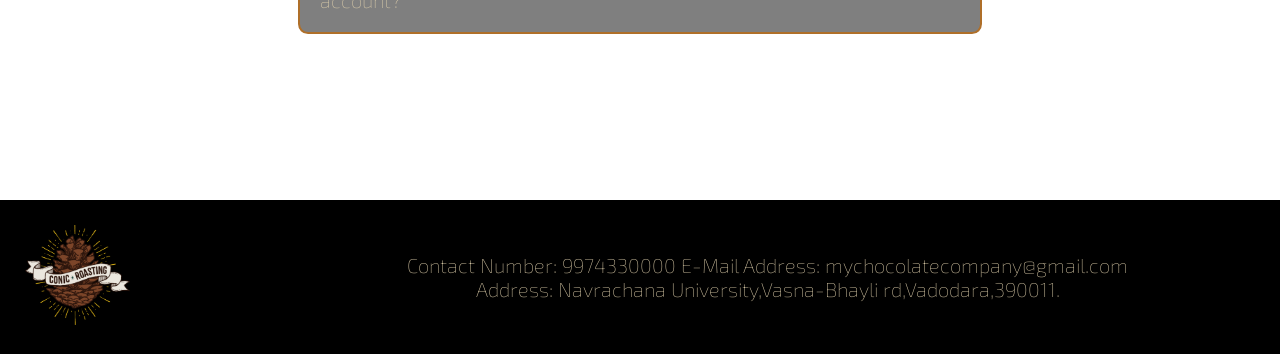
<file: signup.html>
<!DOCTYPE html>
<html>
<head>
	<title></title>
	<link rel="stylesheet" type="text/css" href="CSS/style.css">
</head>
<body>
	<header>
		<nav>
			<div class="logo">
				<a href="index.html"><img src="Images/logo2.png"></a>
			</div>
			<div class="menuItems">
				<ul>
					<li><a href="index.html">Home</a></li>
					<li><a href="menu.html">Menu</a></li>
					<li><a href="contact.html">Contact</a></li>
					<li><a href="about.html">About</a></li>
					<li><a href="login.html">Log In</a></li>
				</ul>
			</div>
		</nav>
		<div class="signUpSvg">
			<svg version="1.1" id="Layer_1" xmlns="http://www.w3.org/2000/svg" xmlns:xlink="http://www.w3.org/1999/xlink" x="0px" y="0px"
	 viewBox="0 0 872.6 392" style="enable-background:new 0 0 872.6 392;" xml:space="preserve">
<style type="text/css">
	.st0{fill:#e1d1ad;stroke:#e1d1ad;stroke-width:3;stroke-miterlimit:10;}
</style>
<g>
	<path class="st0" d="M296.4,94.5c-8.1,2.1-8.4-4.8,1.5-6c37.5-4.5,20.4-78.9-76.2-44.4C186,57,165,90.6,205.5,115.5
		c18.3,11.1,48.6,21.6,70.8,35.4c61.2,37.8,21,94.2-29.7,124.5C178.8,315.9,51,307.5,45.9,222.9c-1.5-28.5,21.9-69.3,51.3-83.1
		c4.2-1.8,12.9-3,3,4.5c-8.1,6.3-15.3,13.8-20.7,22.5c-10.8,16.8-16.5,36.9-16.8,56.1c-0.6,74.4,107.1,82.2,167.1,51
		c50.4-26.4,71.7-78,35.4-107.4c-18.6-15-58.8-25.8-81.3-40.8C139.2,96,166.5,51.6,210.3,36c30-10.5,74.7-12.3,96.3-1.5
		c21.3,10.5,28.5,35.1,9.9,50.4C311.7,88.8,305.1,92.1,296.4,94.5z"/>
	<path class="st0" d="M344.1,264.9c4.5,0.6,10.2-2.7,13.5-5.7c9.9-9.9,19.8-28.5,28.2-45.3c2.4-5.4,6.6-3.3,3.9,2.7
		c-7.8,16.8-24.9,54.9-47.1,54.9c-22.5,0-22.5-23.4-16.2-39l19.2-48.9c2.4-5.7-1.8-11.1-3-12.6l16.5-0.3c9.6,0,9.6,3.3,6.3,10.5
		l-24,56.1c0,0-3,6.6-3.6,8.7C335.1,255.9,335.7,264.3,344.1,264.9z M365.7,158.4c-6.9,0-11.4-5.4-10.5-12.3
		c1.2-6.9,7.8-12.3,14.4-12.3c6.9,0,11.7,5.4,10.5,12.3C378.9,153,372.6,158.4,365.7,158.4z"/>
	<path class="st0" d="M461.7,275.1c-13.2,37.8-52.8,91.2-96.3,91.2c-18.9,0-28.2-7.5-28.2-23.1c0-14.7,11.7-26.1,26.1-34.5
		c29.4-17.4,56.7-23.1,79.8-32.4c3.6-10.5,5.7-21.3,6.9-33.3c1.2-11.7,1.2-21.3,0.3-24.6c-9.6,18.6-33.6,59.1-57.6,51.9
		c-30-12.9-12-56.1,10.2-82.5c17.7-21.3,47.1-31.5,69.6-13.8c10.5,8.7,0,17.7-3.3,8.7c-7.8-21.3-30-9.3-48.3,11.1
		c-21.9,24.6-38.7,60.9-23.1,67.8c17.7,7.5,46.8-38.4,52.5-57.3c4.2-13.8,13.8-8.4,18.6-12c3.9,24,2.4,49.2-3.9,72.9
		c7.2-5.1,15-11.4,21-19.5c9.9-13.2,14.4-26.1,17.4-31.8c2.7-5.4,7.5-3.6,4.5,2.4C492.6,247.8,483.9,264.6,461.7,275.1z
		 M429.6,288.6c-21.9,7.5-47.1,16.2-66,28.8c-19.5,12.9-30.3,42.9-5.4,42.9c12.9,0,30.6-10.2,37.8-15.6c9.3-7.5,18.6-18.3,27-29.4
		c7.2-10.2,12.9-20.1,17.1-30.3L429.6,288.6z"/>
	<path class="st0" d="M558.9,272.7c-10.5,0-24.9-7.2-15.9-35.1c2.4-7.8,8.1-18,16.5-31.5c7.2-11.7,1.8-19.8-21.3,1.8
		c-10.2,9.3-24.9,26.1-41.7,59.4c-2.4,4.2-5.1,4.5-11.4,4.5c-4.5,0.3-7.2,0-10.2,1.8c14.4-28.5,26.7-57,41.4-84
		c7.8-14.4,11.7-19.5,21.3-18.9c3.9,0.3,8.4,2.1,12.6,1.2c-9,4.8-25.5,34.8-36.3,56.4c6-7.5,15.6-18.9,24.9-27
		c14.4-12.9,45.3-31.8,55.5-28.2c0,0-32.1,56.4-36,77.4c-2.4,12.3,0.9,15,4.8,15c15.6,0,34.8-39.3,41.1-51.9
		c2.4-5.4,7.2-3.3,4.2,2.7C599.4,234.6,582,272.7,558.9,272.7z"/>
	<path class="st0" d="M667.8,271.2c-13.5,0-21.6-14.1-13.8-38.4c-10.2,18-25.8,38.4-40.5,38.4c-6,0-16.5-2.1-18.9-13.5
		c-2.7-12.9,4.8-24,10.2-34.8c-1.8,0-4.5-0.9-2.7-4.8l5.4-10.5c6-11.4,12.3-23.7,16.8-33c2.4-4.8,6-6.3,11.7-6.3h18.3
		c-6.9,5.1-11.1,8.7-19.2,25.2c0,0-13.5,27.3-18.9,38.7c-14.4,31.2-1.8,43.2,17.7,20.7c16.8-19.5,33.3-54.6,44.7-78.3
		c2.4-4.8,6-6.3,11.7-6.3h16.2c-8.7,6.9-11.7,11.1-20.7,29.7c-8.4,16.8-18.3,37.5-20.1,47.7c-2.7,12.9,1.5,17.7,5.7,18
		c14.7,0,29.7-28.5,39.9-50.1c2.4-5.4,7.2-3.3,4.2,2.7C705.9,236.7,689.7,271.2,667.8,271.2z"/>
	<path class="st0" d="M776.1,248.7c-16.5,19.8-42.9,30-64.2,17.4l-28.5,71.1c-6,12.9-10.2,16.2-20.1,15.6c-3.9-0.3-8.4-2.1-12.6-1.5
		c7.5-7.2,58.5-104.7,63.9-132c-3.3,5.1-9,6.9-6.9,2.7c1.5-3,4.5-9.9,6-13.5c5.7-13.2,9-36,1.8-37.5c0,0,12.3-2.1,14.7-2.4
		c8.7-0.9,11.4-2.4,10.8,12.3c-0.3,9.9-4.5,25.8-8.4,36c9-14.7,33.3-56.1,53.7-50.4C814.8,174.3,798,222.3,776.1,248.7z
		 M754.5,193.5c-11.4,15.6-26.1,41.7-40.2,68.1c14.7,14.7,47.7-18.6,63.9-48.3C798,176.4,780,157.8,754.5,193.5z"/>
</g>
</svg>
		</div>
	</header>
	<div class="logIn">
		<div class="log-in">
			<form action="index.html" onsubmit="return validation()">
				<h2>Sign Up</h2>
				<input type="text" name="first" placeholder="First Name" id="firstname" autocomplete="off"><br>
				<input type="text" name="last" placeholder="Last Name" id="lastname" autocomplete="off"><br>
				<input type="text" name="email" placeholder="Email-Address" id="emailaddress" autocomplete="off"><br>
				<input type="password" name="" placeholder="Password" id="password"><br>
				<input type="password" name="" placeholder="Confirm Password" id="confirmpassword"><br>
				<input id="submitButton" type="Submit" href="index.html" value="Submit"><br>
				<a href="login.html">Already have an account?</a>
			</form>			
		</div>
	</div>
	<footer>
		<div class="left">
			<img src="Images/logo2.png">
		</div>
		<div class="right">
			<ul>
				<li>Contact Number: 9974330000</li>
				<li>E-Mail Address: mychocolatecompany@gmail.com</li>
				<li>Address: Navrachana University,Vasna-Bhayli rd,Vadodara,390011.
				</li>
			</ul>
		</div>
	</footer>
	<script type="text/javascript">
		function validation()
		{
			var firstName=document.getElementById('firstname').value;
			var lastName=document.getElementById('lastname').value;
			var emailAddress=document.getElementById('emailaddress').value;
			var passWord=document.getElementById('password').value;
			var confirmPassword=document.getElementById('confirmpassword').value;
			var flag=0;

			if(firstName=="")
			{
				alert("Firstname Cannot be Blank!!!");
				flag=1;
				return false;
			}
			if(!isNaN(firstName))
			{
				alert("Firstname Cannot be an Integer!!!");
				flag=1;
				return false;
			}

			if(lastName=="")
			{
				// document.getElementById('fn').innerHTML="Password Cannot be Blank!!!";
				alert("Lastname Cannot be Blank!!!");
				flag=1;
				return false;
			}
			if(!isNaN(lastName))
			{
				alert("Lastname Cannot be an Integer!!!");
				flag=1;
				return false;
			}

			if(emailAddress.indexOf('@')<=0)
			{
				alert("Invalid Email Address!!!");
			}
			else if(emailAddress.charAt(emailAddress.length-4)!='.' && emailAddress.charAt(emailAddress.length-3)!='.')
			{
				alert("Invalid Email Address!!!");
			}

			if(passWord=="")
			{
				alert("Password Cannot be Blank!!!");
				flag=1;
				return false;
			}
			else if(passWord.length<=5)
			{
				alert("Password should have atleast 6 Characters!!!");
				flag=1;
				return false;
			}

			if(confirmPassword!=passWord)
			{
				alert('Passwords do not Match!!!');
				flag=1;
				return false;
			}
		}
	</script>
</body>
</html>
</file>
<file: CSS/style.css>
@import url('https://fonts.googleapis.com/css?family=Dancing+Script');
@import url('https://fonts.googleapis.com/css?family=Exo+2');
@import url('https://fonts.googleapis.com/css?family=PT+Sans+Narrow');
body{
	font-size: 20px;
	font-weight: 10;
	font-family: 'Exo 2', sans-serif;
	/* font-family: 'PT Sans Narrow', sans-serif; */
	/*overflow: hidden;*/
	padding: 0;
	margin: 0;
}


/*     Home     */


header{
	background-image:linear-gradient(rgba(0,0,0,0.7),rgba(0,0,0,0.7)), url('../Images/background-min.jpg');
	background-position: center;
	background-size: cover;
	background-repeat: no-repeat;
	height: 100vh;
	background-attachment: fixed;
}
nav{
	/*position: fixed;*/
	height: 80px;
	width: 100%;
}
.logo{
	float: left;
}
.logo img{
	height: 100px;
	width: auto;
	padding: 20px;
}
.menuItems{
	float: right;
}
.menuItems ul li{
	display: inline-block;
	line-height: 120px;
	margin: 0px 25px;
}
.menuItems ul li a{
	color: rgb(225,209,173);
	text-decoration: none;
	font-size: 25px;
	padding: 5px 10px;
	border-radius: 10px;
	transition: all 0.3s ease;
}
.menuItems ul li a:hover{
	color: rgb(25,15,13);
	background-color: rgb(225,209,173);
}
.content svg{
	position: absolute;
	top: 50%;
	left: 50%;
	transform: translate(-50%,-50%);
	width:100%;
}
.content path{
	stroke: #e1d1ad;
	/*9e693d*/
	fill: #e1d1ad;
	stroke-dasharray: 717;
	opacity: 10;
	animation: animateHome 3s cubic-bezier(0,0.23,1,0.1);
}
@keyframes animateHome{
	0%{
		opacity: 0;
		fill: none;
		stroke-dashoffset: 600;
	}
	30%{
		opacity: 10;
		fill: none;
		stroke-dashoffset: 600;
	}
	90%{
		fill:rgba(225,209,173,0);
	}
	100%{
		opacity: 10;
		fill:rgba(225,209,173,1);
		stroke-dashoffset: 0;
	}
}
.contentOne{
	background-color: rgba(31,21,20,1);
	display: table;
}
.img{
	margin: 2em;
	height: 280px;
	width: 360px;
}
.txt{
	width: 58%;
	float: right;
	margin: 2em 2em;
	color: rgb(225,209,173);
}
.txt h2{
	width: 150px;
	margin-bottom:20px;
	transition: all 0.2s linear;
}
.txt h2:hover{
	border-bottom: 1px solid rgb(225,209,173);
	animation: animateSvg 2s;
}
@keyframes animateSvg{
	from{
		width: 0px;
	}
	to{
		width: 150px;
	}
}
#quoteOne{
	font-size: 75px;
	font-family: 'Dancing Script', cursive;
	color: #c49b63;
	text-align: center;
	padding: 39px;
}
.darkAreaOne{
	background-image: url('../Images/div.jpg');
	background-attachment: fixed;
	height: 350px;
	width: 100%;
}
.darkAreaOne svg{
	width: 50%;
	margin: 33px 290px;
}
.contentAreaOne{
	background-image: linear-gradient(rgba(0,0,0,0.7),rgba(0,0,0,0.7)), url(../Images/background1-min.jpg);
	background-size: cover;
	width: 100%;
	height: 500px;
	background-attachment: fixed;
}
.contentAreaOne img{
	height: 350px;
	width: auto;
	float: left;
	margin: 75px 0px;
}
.textOne{
	float: right;
	width: 707px;
	padding: 64px 0px;
	color: rgb(225,209,173);
	margin: 0px 110px;
	text-align: center;
}
.textOne a{
	color: rgb(225,209,173);
	text-decoration: none;
	font-size: 30px;
	text-align: center;
	transition: 0.2s;
	margin-bottom:2px; 
}
.textOne a:hover{
	border-bottom: 2px solid rgb(225,209,173);
}
#dAO svg{
	margin: 0;
	padding: 0;
	height: 346px;
	margin: 0px 321px;
}
#softy img{
	height: 400px;
	width: auto;
	margin-bottom: 0px;
}
#cAO .textOne{
	margin-left: 0px;
}
#lastElement{
	padding-bottom: 0px;
}
footer{
	display: table;
	height: 150px;
	width: 100%;
	background-color: rgba(0,0,0,1);
}
.left{
	float: left;
}
.left img{
	height: 100px;
	width: auto;
	padding: 25px;
}
/* .middle{
	align-content: center;
	width: 40%;
	float: right;
	margin: 0px 50px;
}
.middle p{
	text-align: center;
	color: rgb(225,209,173);
} */
.right{
	float: right;
	color: rgb(225,209,173);
	margin: 33px;
	text-align: center;
	width: 78%;
}
.right ul{
	list-style: none;

}
.right ul li{
	display: inline-block;
}


/*     Log In & Sign Up     */


.logIn,.signUp{
	background-image: url(../Images/div.jpg);
	background-size: cover;
	height: 100vh;
	width: 100%;
	background-attachment: fixed; 
}
.log-in, .sign-up{
	width: 50%;
	position: relative;
	top: 50%;
	left: 50%;
	transform: translate(-50%,-50%);
	border-radius: 10px;
	border:2px solid rgb(175,111,41);
	padding: 20px 20px;
	background-color: rgba(0,0,0,0.5);
	overflow: hidden;
}
.logIn h2,.signUp h2{
	text-align: center;
	color: rgb(225,209,173);
	font-weight: lighter;

}
input{
	fill: transparent;
	background-color: rgba(0,0,0,0.5);
	color: rgb(225,209,173);
	width: 300px;
	height: 50px;
	border-radius: 5px; 
	margin: 5px 100px;
	text-align: center;
	font-weight: lighter;
	border-color: rgb(175,111,41);
	font-size: 100%;
}
.logIn a,.signUp a{
	color: rgb(225,209,173);
	text-decoration: none;
	margin: 0px 210px;
	text-align: center;
}
button{
	background-color: transparent;
	border: 1px solid rgb(175,111,41);
	width: 300px;
	height: 50px;
	color: rgb(225,209,173);
	border-radius: 5px;
	margin: 10px 15px;
	font-size: 100%;
	cursor: pointer;
	text-align: center;
}

.log-in input, .sign-up input{
	width: 68%; 
}

.log-in input[type="submi"], .sign-up input[type="submit"]{
	width: 35%;
	margin-left: 210px; 
}
#submitButton:hover{
	cursor: pointer;
}




.logInSvg svg{
	position: absolute;
	top: 50%;
	left: 50%;
	transform: translate(-50%,-50%);
	width: 50%;
}
.logInSvg path{
	stroke: #e1d1ad;
	stroke-dasharray: 1664;
	opacity: 10;
	animation: animateLogIn 3s cubic-bezier(0,0.23,1,0.1);
}
@keyframes animateLogIn{
	0%{
		opacity: 0;
		fill: none;
		stroke-dashoffset: 1664;
	}
	30%{
		opacity: 10;
		fill: none;
		stroke-dashoffset: 1664;
	}
	90%{
		fill:rgba(225,209,173,0);
	}
	100%{
		opacity: 10;
		fill:rgba(225,209,173,1);
		stroke-dashoffset: 0;
	}
}
.signUpSvg svg{
	position: absolute;
	top: 50%;
	left: 50%;
	transform: translate(-50%,-50%);
	width: 50%;
}
.signUpSvg path{
	stroke: #e1d1ad;
	stroke-dasharray: 1664;
	opacity: 10;
	animation: animateSignUp 3s cubic-bezier(0,0.23,1,0.1);
}
@keyframes animateSignUp{
	0%{
		opacity: 0;
		fill: none;
		stroke-dashoffset: 1686;
	}
	30%{
		opacity: 10;
		fill: none;
		stroke-dashoffset: 1686;
	}
	90%{
		fill:rgba(225,209,173,0);
	}
	100%{
		opacity: 10;
		fill:rgba(225,209,173,1);
		stroke-dashoffset: 0;
	}
}


/*     Contact     */


.contact{
	display: inline-block;
	position: absolute;
	top: 80%;
	left: 50%;
	transform: translate(-50%,-50%);
}
.contact img{
	height: 75px;
	width: auto;
	transition: .3s;
	margin: 0px 10px;
	transform: scale(1);
}
.contact img:hover{
	/*width: 100px;*/
	/*height: auto;*/
	transform: scale(1.4);
}
.contacts svg{
	position: absolute;
	top: 50%;
	left: 50%;
	transform: translate(-50%,-50%);
	width: 50%;
}
.contacts path{
	stroke: #e1d1ad;
	stroke-dasharray: 1078;
	opacity: 10;
	animation: animateContact 3s cubic-bezier(0,0.23,1,0.1);
}
@keyframes animateContact{
	0%{
		opacity: 0;
		fill: none;
		stroke-dashoffset: 1078;
	}
	30%{
		opacity: 10;
		fill: none;
		stroke-dashoffset: 1078;
	}
	90%{
		fill:rgba(225,209,173,0);
	}
	100%{
		opacity: 10;
		fill:rgba(225,209,173,1);
		stroke-dashoffset: 0;
	}
}


/*     About     */


.aboutContent{
	background-image: url(../Images//div.jpg);
	height: 100vh;
	width: 100%;
	background-attachment: fixed;
}
.aboutContent p{
	color: #e1d1ad;
	font-size: 20px;
	padding: 55px 30px; 
	margin: 0;
}
.aboutSvg svg{
	position: absolute;
	top: 50%;
	left: 50%;
	transform: translate(-50%,-50%);
	width: 50%;
}
.aboutSvg path{
	stroke: #e1d1ad;
	stroke-dasharray: 1022;
	opacity: 10;
	animation: animateAbout 3s cubic-bezier(0,0.23,1,0.1);
}
@keyframes animateAbout{
	0%{
		opacity: 0;
		fill: none;
		stroke-dashoffset: 1022;
	}
	30%{
		opacity: 10;
		fill: none;
		stroke-dashoffset: 1022;
	}
	90%{
		fill:rgba(225,209,173,0);
	}
	100%{
		opacity: 10;
		fill:rgba(225,209,173,1);
		stroke-dashoffset: 0;
	}
}


/*     Menu     */


.menuSvg svg{
	position: absolute;
	top: 50%;
	left: 50%;
	transform: translate(-50%,-50%);
	width: 50%;
}
.menuSvg path{
	stroke: #e1d1ad;
	stroke-dasharray: 1948;
	opacity: 10;
	animation: animateMenu 3s cubic-bezier(0,0.23,1,0.1);
}
@keyframes animateMenu{
	0%{
		opacity: 0;
		fill: none;
		stroke-dashoffset: 1948;
	}
	30%{
		opacity: 10;
		fill: none;
		stroke-dashoffset: 1948;
	}
	90%{
		fill:rgba(225,209,173,0);
	}
	100%{
		opacity: 10;
		fill:rgba(225,209,173,1);
		stroke-dashoffset: 0;
	}
}
.menuOne{
	display: table;
	background-image: url('../Images/div.jpg');
	background-attachment: fixed;
	width: 100%;
	height: 100vh;
}
.lefty{
	float: left;
}
.righty{
	float: right;
}
.righty,.lefty{
	margin: 50px 120px;
}
.righty ul li a,.lefty ul li a{
	color: #c49b63;
	font-size: 25px;
	text-decoration: none;
	margin: 5px 0px;
}
span{
	margin-left: 30px;
	opacity: 0;
	color: #c49b63;
	transition: 0.3s;
}
.headItem:hover span{
	opacity: 1;
}
/* i{
	color: #c49b63;
} */
</file>
